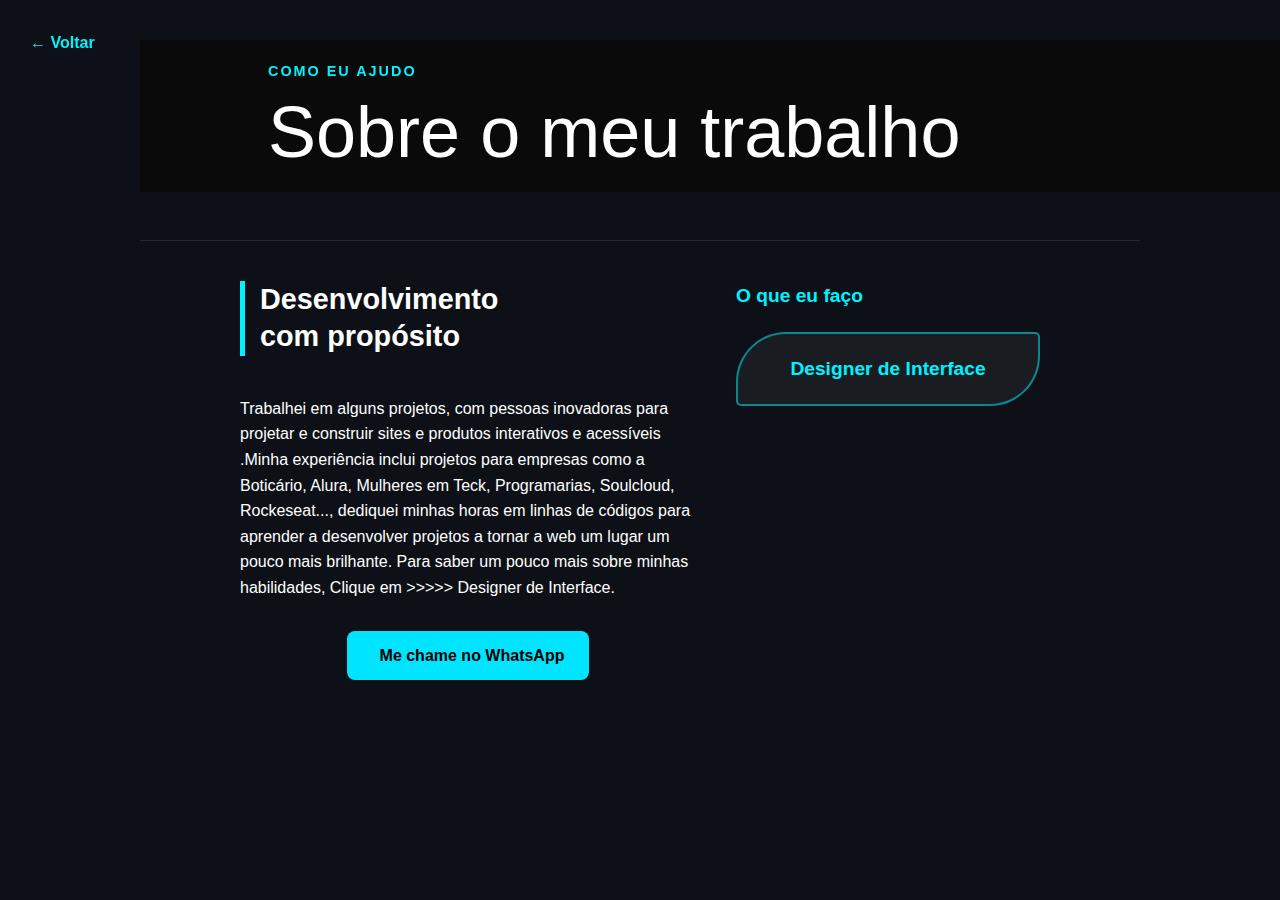
<file: sobre.html>
<!DOCTYPE html>
<html lang="pt-br">
<head>
    <meta charset="UTF-8">
    <meta name="viewport" content="width=device-width, initial-scale=1.0">
    <title>Sobre o meu trabalho | Angela Cristina</title>
    <link href="https://fonts.googleapis.com/css2?family=Inter:wght@400;700;900&display=swap" rel="stylesheet">
    <link rel="stylesheet" href="style.css">
</head>
<body class="pagina-sobre">

    <a href="index.html" class="voltar">← Voltar</a>

    <main class="container-sobre">
        <header class="cabecalho-trabalho efeito-revelar atraso-1">
            <p class="subtitulo">Como eu ajudo</p>
            <h1>Sobre o meu trabalho</h1>
        </header>

        <section class="conteudo-trabalho efeito-revelar atraso-2">
            <div class="coluna-texto">
                <h2>Desenvolvimento <br>com propósito</h2>
                <p>Trabalhei em alguns projetos, com pessoas inovadoras para projetar e construir
                sites e produtos interativos e acessíveis .Minha experiência inclui projetos para
                empresas como a Boticário, Alura, Mulheres em Teck, Programarias, Soulcloud, 
                Rockeseat..., dediquei minhas horas em linhas de códigos para aprender a
                desenvolver projetos a tornar a web um lugar um pouco mais brilhante. Para 
                saber um pouco mais sobre minhas habilidades, Clique em >>>>> Designer de Interface. 
                </p>

            <a href="https://wa.me/5511967283585" target="_blank" class="btn-whatsapp">
    <i class="fab fa-whatsapp"></i> Me chame no WhatsApp
</a>

            </div>

            <div class="coluna-lista">
                <div class="topicos">
                    <h3>O que eu faço</h3>
                    <details class="detalhes-projeto">
                    <summary>Designer de Interface</summary>
                    <div class="info-extra">
        <p>Para mim não existem dois projetos iguais jamais, e eu adoto uma abordagem pragmática para cada 
        trabalho que assumo, focando em entregar um trabalho que seja o mais acessível e otimizado possível. 
        Com a experiência que ganhei fazendo os projetos dos cursos ganhei amais de uma década experiência 
        na criação de projetos um pouco complexas, tenho prazer em entregar desde aplicativos de página única 
        até sistemas de design escaláveis. Posso ajudá-lo a identificar a tecnológia mais adequada para o seu 
        projeto e, embora eu aprecio um bom framework, pode ter certeza de que nunca usarei tecnológia apenas 
        por usar.</p>
    </div>
    
</details>
                </div>
            </div>
        </section>
    </main>

</body>
</file>
<file: style.css>
/* Estilo para o nome com caligrafia */
.hero-content h1 span {
    font-family: 'Dancing Script', cursive; /* Aplica a fonte de caligrafia */
    font-size: 1.2em; /* Opcional: aumenta um pouco pois fontes de caligrafia costumam ser menores */
    text-transform: none; /* Garante que não fique tudo em maiúsculo, caligrafia fica melhor assim */
    font-weight: 700;
}
/* Configurações Gerais */
* {
    margin: 0;
    padding: 0;
    box-sizing: border-box;
    font-family: 'Segoe UI', Tahoma, Geneva, Verdana, sans-serif;
    scroll-behavior: smooth;
}

:root {
    --bg-color: #0a0a0a;
    --card-bg: #161616;
    --primary-color: #00f2ff; /* Azul Ciano */
    --text-color: #ffffff;
    --text-secondary: #a0a0a0;
}

body {
    background-color: var(--bg-color);
    color: var(--text-color);
    line-height: 1.6;
}

/* Header & Nav */
header {
    padding: 20px 10%;
    position: fixed;
    width: 100%;
    background: rgba(10, 10, 10, 0.9);
    z-index: 1000;
}

nav {
    display: flex;
    justify-content: space-between;
    align-items: center;
}

.logo {
    font-size: 1.5rem;
    font-weight: bold;
}

.logo span {
    color: var(--primary-color);
}

nav ul {
    display: flex;
    list-style: none;
}

nav ul li {
    margin-left: 30px;
}

nav ul li a {
    text-decoration: none;
    color: var(--text-color);
    transition: 0.3s;
}

nav ul li a:hover {
    color: var(--primary-color);
}

/* Hero Section */
.hero {
    height: 100vh;
    display: flex;
    align-items: center;
    justify-content: center;
    text-align: center;
    background: radial-gradient(circle at center, #003b40 0%, #0a0a0a 70%);
}

.hero h1 {
    font-size: 3.5rem;
    margin-bottom: 10px;
}

.hero h1 span {
    color: var(--primary-color);
}

.hero p {
    color: var(--text-secondary);
    font-size: 1.2rem;
    margin-bottom: 25px;
}

.social-links a {
    color: var(--text-color);
    font-size: 1.5rem;
    margin: 0 15px;
    transition: 0.3s;
}

.social-links a:hover {
    color: var(--primary-color);
}

.btn {
    display: inline-block;
    margin-top: 30px;
    padding: 12px 30px;
    border: 2px solid var(--primary-color);
    color: var(--primary-color);
    text-decoration: none;
    border-radius: 5px;
    transition: 0.3s;
}

.btn:hover {
    background: var(--primary-color);
    color: #000;
}

/* Sections */
section {
    padding: 100px 10%;
}

h2 {
    font-size: 2.5rem;
    margin-bottom: 40px;
    border-left: 5px solid var(--primary-color);
    padding-left: 15px;
}

.skill-tag {
    background: var(--card-bg);
    border: 1px solid var(--primary-color);
    padding: 5px 15px;
    border-radius: 20px;
    margin-right: 10px;
    font-size: 0.9rem;
}

/* Project Grid */
.project-grid {
    display: grid;
    grid-template-columns: repeat(auto-fit, minmax(300px, 1fr));
    gap: 30px;
}

.project-card {
    background: var(--card-bg);
    padding: 20px;
    border-radius: 10px;
    transition: transform 0.3s;
}

.project-card:hover {
    transform: translateY(-10px);
    border: 1px solid var(--primary-color);
}

.project-img {
    height: 180px;
    background: #222;
    margin-bottom: 15px;
    border-radius: 5px;
}

.view-link {
    color: var(--primary-color);
    text-decoration: none;
    display: block;
    margin-top: 15px;
    font-weight: bold;
}

footer {
    text-align: center;
    padding: 40px;
    color: var(--text-secondary);
}

/* Container da seção para permitir o posicionamento da imagem */
.secao-contrate {
    position: relative; /* Pai relativo */
    padding: 100px 50px;
    display: flex;
    align-items: center;
    overflow: visible; /* Importante para a imagem "sair" da caixa se necessário */
}

.ilustracao-container {
    position: absolute;
    right: 5%; /* Ajuste para mover mais para a direita ou esquerda */
    bottom: -20px; /* Ajuste para a imagem "sentar" ou flutuar na base */
    width: 390px; /* Tamanho da sua personagem */
}

.avatar-animado {
    width: 100%;
    height: auto;
    filter: drop-shadow(0 10px 20px rgba(0,0,0,0.1));
    
    /* Animação: Nome | Tempo | Curva de Velocidade | Infinita | Ida e Volta */
    animation: flutuarSuave 5s ease-in-out infinite alternate;
    transform-origin: bottom center;
}

/* O segredo da suavidade igual ao site indicado */
@keyframes flutuarSuave {
    0% {
        transform: translateY(0) rotate(0deg);
    }
    50% {
        transform: translateY(-25px) rotate(2deg); /* Sobe e inclina levemente */
    }
    100% {
        transform: translateY(-45px) rotate(-2deg); /* Sobe mais e inclina para o outro lado */
    }
}
/* Estilos específicos para a página Sobre */
/* Configuração Geral da Página Sobre */
.pagina-sobre {
    background-color: #0d1117;
    color: white;
    font-family: 'Inter', sans-serif;
    margin: 200;
    padding: 50;
    overflow-x: hidden;
}

/* Container principal com Padding para não grudar no topo */
.container-sobre {
    width: 90%;
    max-width: 1000px;
    margin: 0 auto;
    
    /* DIMINUA este valor para subir o conteúdo */
    padding-top: 40px; /* Estava 120px ou 150px, mude para 40px ou 20px */
    
    display: flex;
    flex-direction: column;
    gap: 30px; 
}

.conteudo-trabalho {
    margin-top: 200px; /* Cria um espaço de 100px entre o título e este bloco */
}

/* Cabeçalho: Subtítulo e Título */
.cabecalho-trabalho {
    display: flex;
    flex-direction: column;
    gap: 10px;
}

.cabecalho-trabalho .subtitulo {
    color: #00f2ff;
    text-transform: uppercase;
    letter-spacing: 2px;
    font-size: 0.9rem;
    font-weight: bold;
    margin: 0;
}

.cabecalho-trabalho h1 {
    font-size: clamp(2.5rem, 7vw, 4.5rem);
    font-weight: 400;
    line-height: 1.1;
    margin: 0;
}

/* Seção de Conteúdo em Duas Colunas */
.conteudo-trabalho {
    display: grid;
    grid-template-columns: 1.2fr 0.8fr; /* Divide em duas colunas desiguais */
    gap: 40px;
    align-items: start;
    border-top: 1px solid rgba(255, 255, 255, 0.1);
    padding-top: 40px;
}

.conteudo-trabalho h2 {
    font-size: 1.8rem;
    line-height: 1.3;
    margin-top: 0;
}

/* Lista de tópicos (O que eu faço) */
.topicos h3 {
    font-size: 1.2rem;
    color: #00f2ff;
    margin-bottom: 20px;
}

.topicos ul {
    list-style: none;
    padding: 0;
    margin: 0;
}

.topicos li {
    padding: 15px 0;
    border-bottom: 1px solid rgba(255, 255, 255, 0.05);
    font-size: 1rem;
}

/* Botão Voltar */
.voltar {
    position: fixed; /* Fixado no topo para não sumir */
    top: 30px;
    left: 30px;
    color: #00f2ff;
    text-decoration: none;
    font-weight: bold;
    z-index: 10;
}

/* Responsividade para Celular */
@media (max-width: 990px) {
    .conteudo-trabalho {
        grid-template-columns: 1fr; /* Vira uma coluna só no celular */
    }
    
    .cabecalho-trabalho h1 {
        font-size: 2.8rem;
    }
}
/* Estilo do "botão" (o resumo) */
.detalhes-projeto {
    background: rgba(255, 255, 255, 0.05);
    border: 1px solid rgba(0, 242, 255, 0.3);
    border-radius: 8px;
    margin-bottom: 15px;
    padding: 10px;
    transition: all 0.3s ease;
}

.detalhes-projeto summary {
    list-style: none; /* Remove a setinha padrão se preferir */
    cursor: pointer;
    font-weight: bold;
    color: #00f2ff;
    outline: none;
}

.detalhes-projeto summary:hover {
    color: #fff;
}

/* Estilo da informação que aparece ao clicar */
.info-extra {
    padding-top: 15px;
    font-size: 0.9rem;
    color: #ccc;
    line-height: 1.5;
    border-top: 1px solid rgba(255, 255, 255, 0.1);
    margin-top: 10px;
}

/* Efeito quando o botão está aberto */
.detalhes-projeto[open] {
    background: rgba(0, 242, 255, 0.1);
    border-color: #00f2ff;
}
.detalhes-projeto {
    background: rgba(255, 255, 255, 0.05);
    border: 2px solid rgba(0, 242, 255, 0.5);
    
    /* O segredo do formato 'losango paisagem': */
    border-radius: 50px 5px 50px 5px; /* Arredonda as pontas opostas */
    
    margin: 20px auto;
    padding: 20px 40px; /* Mais espaço nas laterais para o formato paisagem */
    width: 100%;
    max-width: 800px; /* Deixa ele bem largo */
    transition: all 0.4s ease;
    cursor: pointer;
}

.detalhes-projeto summary {
    list-style: none;
    font-weight: bold;
    color: #00f2ff;
    font-size: 1.2rem;
    text-align: center; /* Centraliza o título no losango */
}

/* Efeito ao abrir */
.detalhes-projeto[open] {
    background: rgba(0, 242, 255, 0.1);
    border-radius: 20px; /* Ele 'suaviza' o losango quando abre para ler melhor */
}

.info-extra {
    padding: 20px 0;
    text-align: center;
    border-top: 1px solid rgba(0, 242, 255, 0.2);
}
/* Reset básico para evitar conflitos */
.habilidades {
    padding: 80px 5%;
    background-color: #000; /* Fundo preto igual ao seu print */
    color: #fff;
}

.container-habilidades {
    max-width: 1200px;
    margin: 0 auto;
}

.titulo-habilidades {
    font-size: 2.5rem;
    margin-bottom: 50px;
    border-left: 6px solid #00ced1; /* O ciano do seu nome */
    padding-left: 15px;
    text-align: left;
}

.grid-habilidades {
    display: grid;
    /* Cria colunas que se ajustam sozinhas ao tamanho da tela */
    grid-template-columns: repeat(auto-fit, minmax(180px, 1fr));
    gap: 25px;
}

.habilidade-card {
    background-color: #0a0a0a; /* Cinza quase preto */
    border: 1px solid #1a1a1a;
    padding: 40px 20px;
    border-radius: 12px;
    display: flex;
    flex-direction: column;
    align-items: center;
    justify-content: center;
    transition: all 0.4s ease;
}

/* Efeito Hover (ao passar o mouse) */
.habilidade-card:hover {
    transform: translateY(-10px);
    border-color: #00ced1; /* Borda ciano no hover */
    box-shadow: 0px 10px 20px rgba(0, 206, 209, 0.1);
}

/* Estilo dos Ícones */
.habilidade-card i {
    font-size: 3.5rem;
    color: #00ced1; /* Ícones na cor do seu tema */
    margin-bottom: 20px;
}

/* Estilo das Imagens (TS e Tailwind) */
.habilidade-card img {
    width: 55px;
    height: 55px;
    margin-bottom: 20px;
    filter: grayscale(100%);
    transition: 0.3s;
}

.habilidade-card:hover img {
    filter: grayscale(0%);
}

.habilidade-card h3 {
    font-size: 1.2rem;
    font-weight: 500;
    color: #fff;
}
/* Estilo específico para transformar as imagens em Ciano */
.logo-ciano {
    width: 55px;
    height: 55px;
    margin-bottom: 20px;
    /* Este filtro transforma o azul/preto original no Ciano (#00ced1) */
    filter: invert(48%) sepia(79%) saturate(2476%) hue-rotate(149deg) brightness(98%) contrast(101%);
    transition: transform 0.3s ease;
}

/* Efeito ao passar o mouse para dar um brilho */
.habilidade-card:hover .logo-ciano {
    transform: scale(1.1);
    filter: invert(48%) sepia(79%) saturate(2476%) hue-rotate(149deg) brightness(120%) contrast(101%);
}

/* Ajuste para garantir que o texto continue branco */
.habilidade-card h3 {
    color: #fff;
    margin-top: 10px;
}
.projetos {
    padding: 60px 5%;
    background-color: #000;
}

.container-projetos {
    max-width: 1000px; /* Reduzi um pouco para ficar mais centralizado como o dele */
    margin: 0 auto;
}

.lista-projetos {
    display: flex;
    flex-direction: column;
    gap: 30px; /* Espaço entre um projeto e outro */
}

.projeto-item {
    display: flex; /* Alinha imagem e texto lado a lado */
    background-color: #0a0a0a;
    border: 1px solid #1a1a1a;
    border-radius: 10px;
    overflow: hidden;
    transition: 0.3s;
}

.projeto-item:hover {
    border-color: #00ced1;
    transform: scale(1.02);
}

.projeto-capa {
    flex: 0 0 250px; /* Trava a largura da imagem em 250px */
}

.projeto-capa img {
    width: 100%;
    height: 100%;
    object-fit: cover; /* Faz a imagem preencher o espaço sem distorcer */
}

.projeto-conteudo {
    padding: 20px;
    display: flex;
    flex-direction: column;
    justify-content: center;
}

.projeto-conteudo h3 {
    color: #00ced1;
    margin-bottom: 10px;
}

.projeto-conteudo p {
    color: #ccc;
    font-size: 0.9rem;
    margin-bottom: 15px;
}

.tags {
    margin-bottom: 15px;
}

.tags span {
    background: #1a1a1a;
    color: #00ced1;
    font-size: 0.7rem;
    padding: 4px 8px;
    border-radius: 4px;
    margin-right: 5px;
    border: 1px solid #333;
}

.links-projeto {
    display: flex;
    gap: 20px;
}

.links-projeto a {
    color: #fff;
    text-decoration: none;
    font-size: 0.85rem;
    font-weight: 500;
}

.links-projeto a:hover {
    color: #00ced1;
}

/* Responsividade: para celular, coloca a imagem em cima de novo */
@media (max-width: 768px) {
    .projeto-item {
        flex-direction: column;
    }
    .projeto-capa {
        flex: 0 0 180px;
    }
}

/* Estilo do Botão Hambúrguer */
.menu-hamburguer {
    display: inline-block;
    cursor: pointer;
    font-size: 25px;
    color: #fff; /* Começa branco */
    transition: 0.3s;
    margin-right: 20px; /* Espaço entre ele e o AC */
}

/* Efeito de mudar de cor ao passar o mouse */
.menu-hamburguer:hover {
    color: #00ced1; /* O seu Ciano */
    transform: scale(1.1);
}

/* Configuração do Menu para abrir/fechar */
.menu-desktop {
    transition: 0.5s;
    /* Se você quiser que ele comece escondido e só apareça no clique: */
    display: none; 
}

/* Classe que o JavaScript vai adicionar para mostrar o menu */
.menu-desktop.abrir {
    display: block;
    position: absolute;
    top: 70px;
    left: 0;
    background-color: #000;
    width: 100%;
    text-align: center;
    border-bottom: 2px solid #00ced1;
}
/* Container que alinha Hamburguer e Logo */
.logo-area {
    display: flex;
    align-items: center; /* Centraliza verticalmente */
    gap: 15px; /* Espaço entre o ícone e o AC */
}

/* Estilo do Botão Hamburguer */
.menu-hamburguer {
    background: none;
    border: none;
    cursor: pointer;
    font-size: 30px; /* Aumentei um pouco para aparecer bem */
    color: #ffffff !important; /* Força a cor branca para aparecer no fundo preto */
    transition: 0.3s;
    display: flex;
    align-items: center;
    padding: 0;
}

/* Efeito Hover (ao passar o mouse) */
.menu-hamburguer:hover {
    color: #00ced1 !important; /* Muda para o seu Ciano */
    transform: scale(1.1);
}

/* Garante que o AC também fique visível e alinhado */
.logo a {
    color: #ffffff;
    text-decoration: none;
    font-size: 28px;
    font-weight: bold;
}

.logo span {
    color: #00ced1; /* O pontinho em ciano */
}

/* Container que mantém Hamburguer e AC alinhados */
.logo-area {
    display: flex;
    align-items: center;
    gap: 15px;
    position: relative;
}

/* Estilo do Botão Hamburguer */
.btn-abrir-menu {
    padding: 10px 0;
    cursor: pointer;
    position: relative; /* Base para o menu se posicionar */
}

.btn-abrir-menu i {
    font-size: 30px;
    color: #ffffff;
    transition: 0.3s;
}

/* Esconde o menu por padrão */
.menu-mobile {
    display: none; 
    position: absolute;
    top: 40px; /* Ajuste para aparecer logo abaixo do ícone */
    left: 0;
    width: 200px;
    background-color: #0a0a0a;
    border: 1px solid #00ced1;
    z-index: 9999;
}

/* A MÁGICA: Passou o mouse no container, o menu aparece */
.btn-abrir-menu:hover .menu-mobile {
    display: block;
}

/* Brilho no ícone ao passar o mouse */
.btn-abrir-menu:hover i {
    color: #00ced1;
}

/* Estilo dos Links dentro do Menu */
.menu-mobile ul {
    list-style: none;
    padding: 0;
}

.menu-mobile ul li a {
    color: #fff;
    text-decoration: none;
    font-size: 16px;
    display: block;
    padding: 15px;
    transition: 0.3s;
}

.menu-mobile ul li a:hover {
    background-color: #1a1a1a;
    color: #00ced1;
    padding-left: 20px; /* Efeito de deslocamento ao passar o mouse */
}

.contato {
    padding: 80px 5%;
    background-color: #000;
    text-align: center;
}

.grid-contato {
    display: grid;
    grid-template-columns: repeat(auto-fit, minmax(250px, 1fr));
    gap: 20px;
    margin-top: 40px;
}

.contato-card {
    background-color: #0a0a0a;
    border: 1px solid #1a1a1a;
    padding: 30px;
    border-radius: 12px;
    text-decoration: none;
    transition: 0.3s;
    display: block;
}

.contato-card:hover {
    border-color: #00ced1;
    transform: translateY(-5px);
}

.contato-card i {
    font-size: 40px;
    color: #00ced1;
    margin-bottom: 15px;
}

.contato-card h3 {
    color: #fff;
    margin-bottom: 10px;
}

.contato-card p {
    color: #ccc;
    font-size: 0.9rem;
}

.btn-cta {
    padding: 12px 25px;
    border-radius: 50px;
    text-decoration: none;
    font-weight: bold;
    transition: 0.3s;
    display: inline-flex;
    align-items: center;
    gap: 10px;
}

.btn-cta:hover {
    transform: scale(1.05); /* Dá um leve aumento ao passar o mouse */
    filter: brightness(1.2);
}

.btn-whatsapp {
    background-color: #00e5ff; /* Este é o azul ciano vibrante */
    color: #000;              /* Texto em preto para dar contraste */
    padding: 12px 25px;
    border-radius: 8px;       /* Bordas levemente arredondadas */
    text-decoration: none;    /* Remove o sublinhado do link */
    font-weight: bold;
    display: inline-flex;
    align-items: center;
    gap: 8px;
    transition: all 0.3s ease; /* Suaviza a animação */
    border: none;
}

.btn-whatsapp:hover {
    background-color: #00b8d4; /* Um tom de ciano um pouco mais escuro ao passar o mouse */
    box-shadow: 0 0 15px rgba(0, 229, 255, 0.5); /* Efeito de brilho */
    transform: scale(1.05);    /* Aumenta levemente o botão */
}

.btn-whatsapp {
    display: flex;           /* Mudamos para flex para alinhar o ícone e o texto dentro */
    justify-content: center;
    align-items: center;
    width: fit-content;      /* O botão terá apenas a largura do texto */
    margin: 30px auto;       /* O 'auto' nas laterais centraliza o elemento */
    
    /* Mantenha as cores que definimos antes */
    background-color: #00e5ff;
    color: #000;
    padding: 12px 25px;
    border-radius: 8px;
    text-decoration: none;
    font-weight: bold;
}

/* Definição da animação de pulsação */
@keyframes pulse-animation {
    0% {
        box-shadow: 0 0 0 0 rgba(0, 229, 255, 0.7);
    }
    70% {
        box-shadow: 0 0 0 15px rgba(0, 229, 255, 0);
    }
    100% {
        box-shadow: 0 0 0 0 rgba(0, 229, 255, 0);
    }
}

/* Aplicando a animação ao seu botão */
.btn-whatsapp {
    /* ... seus outros estilos (background, cor, etc) ... */
    animation: pulse-animation 2s infinite; /* Faz a pulsação durar 2 segundos e repetir para sempre */
}

/* Opcional: Para a animação quando o mouse estiver em cima, para não atrapalhar o clique */
.btn-whatsapp:hover {
    animation: none;
    transform: scale(1.1); /* Mantém o efeito de aumentar que já tínhamos */
}
</file>
